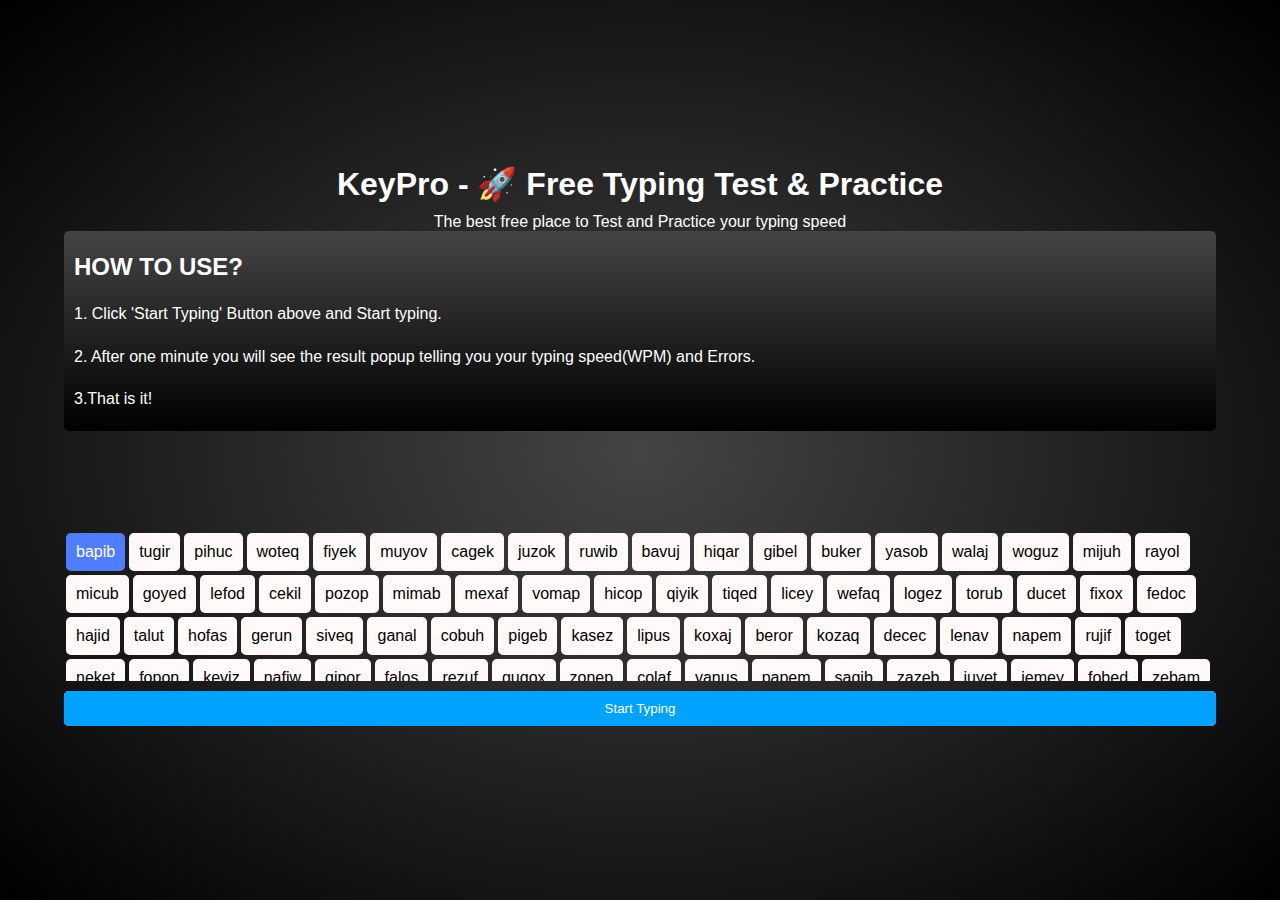
<file: index.html>
<!DOCTYPE html>
<html lang="en">
  <head>
    <meta charset="UTF-8" />
    <meta name="viewport" content="width=device-width, initial-scale=1.0" />
    <title>KeyPro - 🚀 Free Typing Test & Practice</title>
    <meta
      name="description"
      content="The best free place to Test and Practice your typing speed"
    />
    <link rel="stylesheet" href="styles.css" />
    <script src="./script.js" defer></script>
    <script data-ad-client="ca-pub-3807551342798369" async src="https://pagead2.googlesyndication.com/pagead/js/adsbygoogle.js"></script>
  </head>
  <body>
    <script async src="https://pagead2.googlesyndication.com/pagead/js/adsbygoogle.js"></script>
<!-- My Devit Ads -->
<ins class="adsbygoogle"
     style="display:block"
     data-ad-client="ca-pub-3807551342798369"
     data-ad-slot="4260676342"
     data-ad-format="auto"
     data-full-width-responsive="true"></ins>
<script>
     (adsbygoogle = window.adsbygoogle || []).push({});
</script>
    <!-- Title -->
    <h1>KeyPro - 🚀 Free Typing Test & Practice</h1>
    <!-- description -->
    <p style="margin-top: 10px">
      The best free place to Test and Practice your typing speed  
    </p>
    <div class="steps"><h2>
HOW TO USE?</h2>
<p>1. Click 'Start Typing' Button above and Start typing.</p>
<p>2. After one minute you will see the result popup telling you your typing speed(WPM) and Errors.</p>
<p>3.That is it!</p>
</div>
    <!-- words -->
    <div class="words"></div>
    <!-- input -->
    <div class="input">
      <input type="text" class="word-input hidden" />
      <button class="word-btn">Start Typing</button>
    </div>
    <!-- Progress Bar -->
    <div class="progress"></div>
    <!-- Result -->
    <div class="result hidden" role="table"></div>
  </body>
</html>
</file>
<file: styles.css>
* {
  margin: 0;
  padding: 0;
  box-sizing: border-box;
  font-family: Arial, Helvetica, sans-serif;
}
body {
  display: flex;
  flex-direction: column;
  height: 100vh;
  width: 100vw;
  align-items: center;
  justify-content: center;
  background: radial-gradient(#444, #000);
  color: white;
}
.words {
  color: black;
  width: 90%;
  display: flex;
  list-style: none;
  height: 150px;
  flex-wrap: wrap;
  margin: 0 auto;
  margin-top: 100px;
  overflow: auto;
}
.word {
  background-color: #fff9f9;
  padding: 10px;
  border-radius: 5px;
  margin: 2px;
}
.word.active {
  background-color: #507cff;
  color: rgb(255, 255, 255);
}
.word.correct {
  background-color: #00ff0d;
}
.word.err {
  background-color: #f75151;
  color: white;
}
.input {
  height: fit-content;
  width: 90%;
  display: flex;
  background: white;
  margin: 10px auto;
  transition: all 250ms;
  border-radius: 5px;
}
.word-input {
  flex-grow: 1;
  border: none;
  overflow: hidden;
  margin-left: 10px;
}
.word-input:focus {
  outline: none;
}
.word-btn {
  border: none;
  padding: 10px;
  background-color: #00a2ff;
  color: white;
  flex: 1;
  border-radius: 5px;
  cursor: pointer;
}
.result {
  background: linear-gradient(#444, #000);
  list-style: none;
  padding: 10px;
  width: 90%;
  border-radius: 5px;
  margin: 50px auto;
  max-height: 200px;
  overflow: auto;
}
.head {
  display: flex;
  justify-content: space-around;
  align-items: center;
  height: 50px;
  text-decoration: underline;
}
.row {
  display: flex;
  justify-content: space-around;
  align-items: center;
  height: 30px;
}
.word-btn:hover {
  background: #007ac0;
}
/* Hide scrollbar for Chrome, Safari and Opera */
.words::-webkit-scrollbar {
  display: none;
}

/* Hide scrollbar for IE, Edge and Firefox */
.words {
  -ms-overflow-style: none; /* IE and Edge */
  scrollbar-width: none; /* Firefox */
}
.progress.start {
  animation: progress 60s linear forwards;
  background: tomato;
  height: 2px;
}
.hidden {
  display: none;
}
@keyframes progress {
  from {
    width: 0;
  }
  to {
    width: 90%;
  }
}
.steps {
	background: linear-gradient(#444, #000);
	padding: 10px;
	border-radius: 5px;
	max-height: 200px;
	overflow: auto;
	display: flex;
	flex-direction: column;
	height: 100%;
	justify-content: space-around;
	width: 90%;
	margin: 0 auto;
  color: white;
}
</file>
